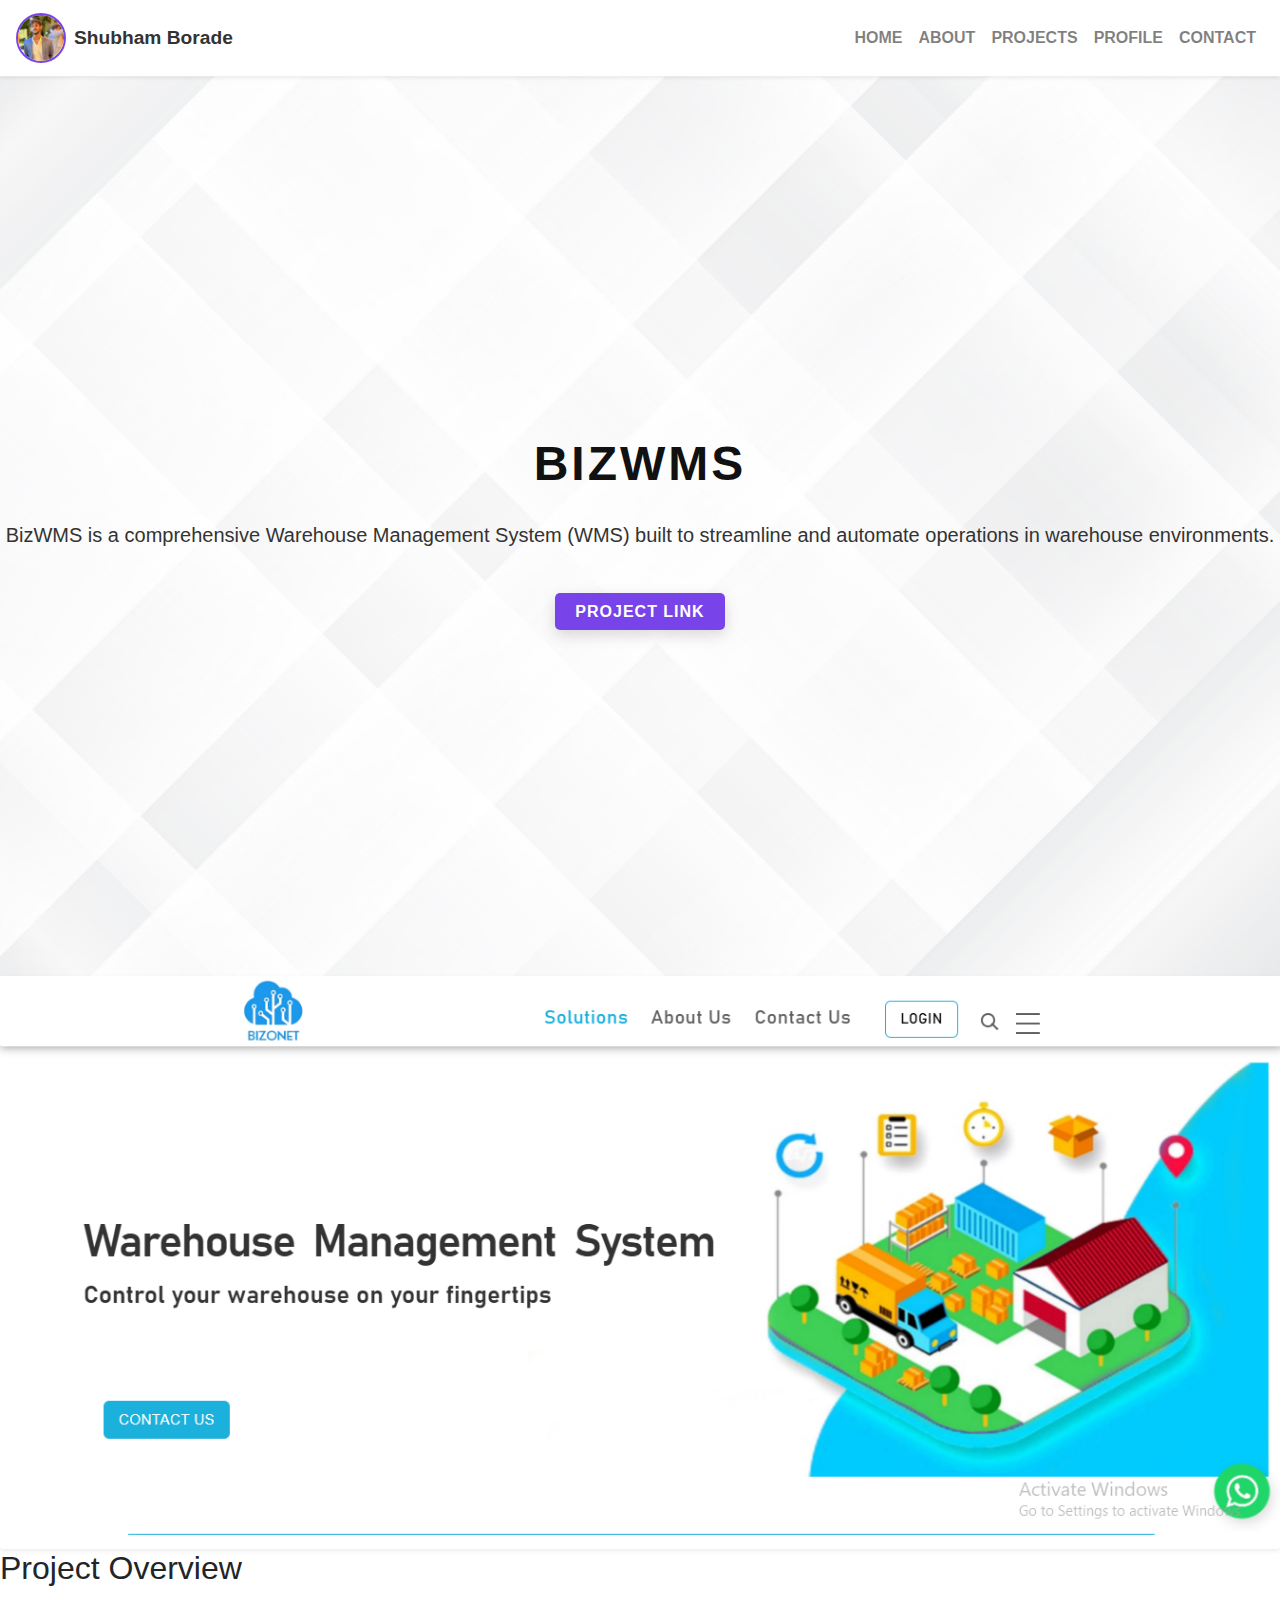
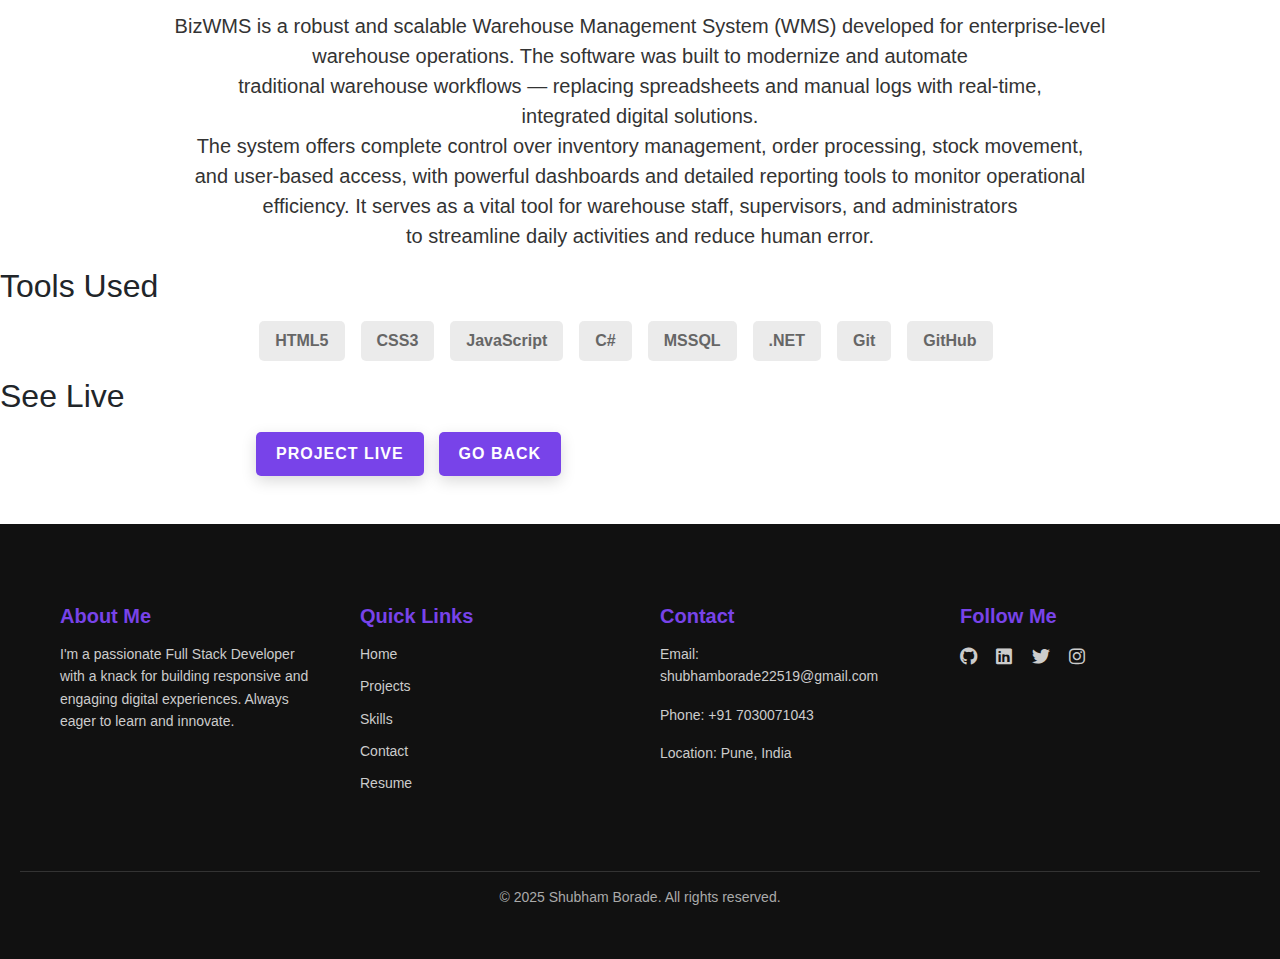
<file: project-2.html>
<!DOCTYPE html>
<html lang="en">
<head>
    <meta charset="UTF-8">
    <meta name="viewport" content="width=device-width, initial-scale=1.0">
    <title>PROJECT-2</title>
  <!-- Bootstrap CSS -->
  <link rel="stylesheet" href="https://cdn.jsdelivr.net/npm/bootstrap@4.4.1/dist/css/bootstrap.min.css" />

  <!-- Google Fonts -->
  <link href="https://fonts.googleapis.com/css2?family=Montserrat:wght@400;700&display=swap" rel="stylesheet" />

  <!-- Font Awesome for icons -->
  <link rel="stylesheet" href="https://cdnjs.cloudflare.com/ajax/libs/font-awesome/6.5.0/css/all.min.css" />
<script src="https://code.jquery.com/jquery-3.4.1.slim.min.js"></script>
<script src="https://cdn.jsdelivr.net/npm/bootstrap@4.4.1/dist/js/bootstrap.bundle.min.js"></script>

    <!-- Custom CSS -->
    <link rel="stylesheet" href="Portfolio design.css" />
 
</head>
<body>
      <header>
 <!-- navbar starts here -->
<div id="navbar"></div>
</header>
    <div class="home-hero">
    <div class="text-center  ">
        <p class="head-primary">BizWMS</p>
        <div class="below-header">
            BizWMS is a comprehensive Warehouse Management System (WMS) built to streamline and 
                automate operations in warehouse environments. 
        </div>
        <div class="button-1">
        <a class="btn-btn-bg mt-4" href="#projectus">PROJECT LINK</a>
    </div>
      </div>
</div>
 <div class="project-photos">
              <img src="./assets/bizwms project.png"   class="img-fluid rounded shadow-sm w-100"  loading="lazy">
</div>
<div>
  <h2 class="head2">Project Overview</h2>
  <div><p class="below-header mt-4">
    BizWMS is a robust and scalable Warehouse Management System (WMS) developed for enterprise-level<br>
     warehouse operations. The software was built to modernize and automate<br>
      traditional warehouse workflows — replacing spreadsheets and manual logs with real-time,<br>
       integrated digital solutions.<br>

The system offers complete control over inventory management, order processing, stock movement,<br>
 and user-based access, with powerful dashboards and detailed reporting tools to monitor operational<br>
  efficiency. It serves as a vital tool for warehouse staff, supervisors, and administrators <br>
  to streamline daily activities and reduce human error.<br>
 
  </p></div>

</div>
<div>
  <h2 class="head2">Tools Used</h2>
   <div class="content-skills mb-3">
                <div class="skills__skill ml-3">HTML5</div>
                <div class="skills__skill">CSS3</div>
                <div class="skills__skill">JavaScript</div>
                <div class="skills__skill">C#</div>
                <div class="skills__skill">MSSQL</div>
                <div class="skills__skill">.NET</div>
                 <div class="skills__skill">Git</div>
                <div class="skills__skill">GitHub</div>
              </div>
</div>
<div>
  <h2 class="head2">See Live</h2>
  <div class="button-group">
    <a class="btn-btn-bg mt-2 mb-5"  href="https://bizwms.in/ ">Project Live</a>
    <a class="btn-btn-bg mt-2 mb-5 " href="#homed">Go Back</a>
  </div>
</div>
<div id="footer"></div>
</body>
 <script src="header and footer.js"></script>

</html>
</file>
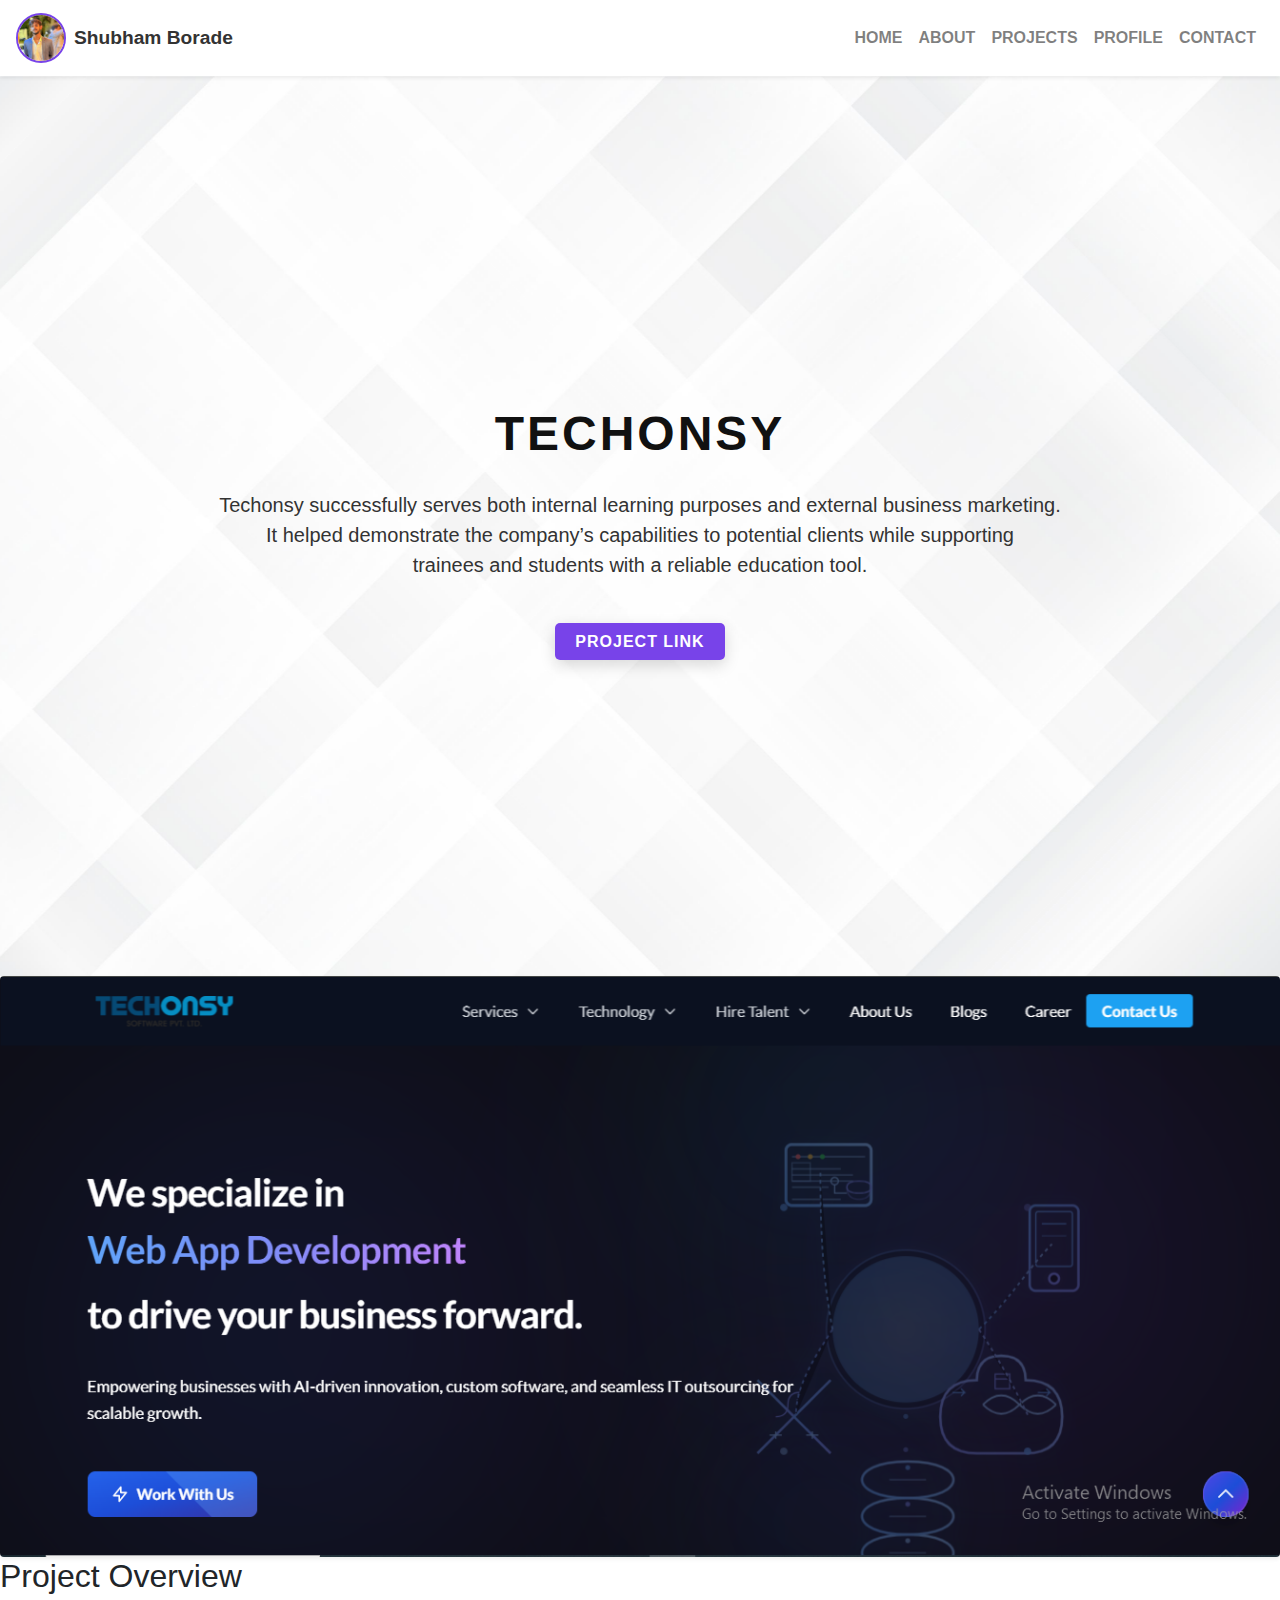
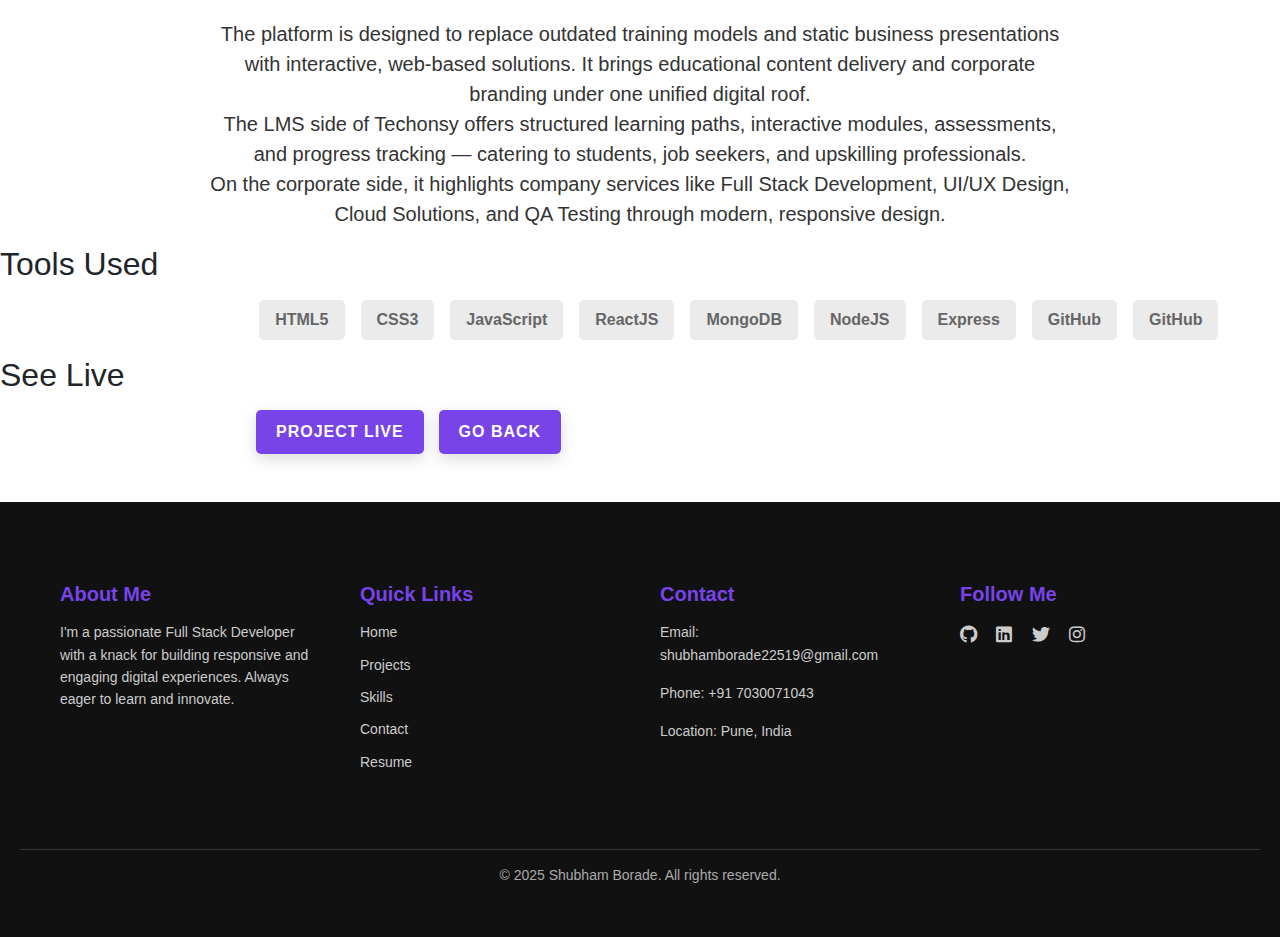
<file: project-3.html>
<!DOCTYPE html>
<html lang="en">
<head>
    <meta charset="UTF-8">
    <meta name="viewport" content="width=device-width, initial-scale=1.0">
    <title>PROJECT-3</title>
  <!-- Bootstrap CSS -->
  <link rel="stylesheet" href="https://cdn.jsdelivr.net/npm/bootstrap@4.4.1/dist/css/bootstrap.min.css" />

  <!-- Google Fonts -->
  <link href="https://fonts.googleapis.com/css2?family=Montserrat:wght@400;700&display=swap" rel="stylesheet" />

  <!-- Font Awesome for icons -->
  <link rel="stylesheet" href="https://cdnjs.cloudflare.com/ajax/libs/font-awesome/6.5.0/css/all.min.css" />
<script src="https://code.jquery.com/jquery-3.4.1.slim.min.js"></script>
<script src="https://cdn.jsdelivr.net/npm/bootstrap@4.4.1/dist/js/bootstrap.bundle.min.js"></script>

    <!-- Custom CSS -->
    <link rel="stylesheet" href="Portfolio design.css" />

</head>
<body>
      <header>
 <!-- navbar starts here -->
<div id="navbar"></div>
</header>
    <div class="home-hero">
    <div class="text-center  ">
        <p class="head-primary">Techonsy
          
        </p>
        <div class="below-header">
          Techonsy successfully serves both internal learning purposes and external business marketing.<br>
It helped demonstrate the company’s capabilities to potential clients while supporting<br>
trainees and students with a reliable education tool.
        </div>
        <div class="button-1">
        <a class="btn-btn-bg mt-4" href="#projectus">PROJECT LINK</a>
    </div>
      </div>
</div>
 <div class="project-photos">
              <img src="./assets/techonsy lms.png"   class="img-fluid rounded shadow-sm w-100"  loading="lazy">
</div>
<div>
  <h2 class="head2">Project Overview</h2>
  <div><p class="below-header mt-4">
  The platform is designed to replace outdated training models and static business presentations <br>
 with interactive, web-based solutions. It brings educational content delivery and corporate <br>
 branding under one unified digital roof.<br>

The LMS side of Techonsy offers structured learning paths, interactive modules, assessments, <br>
and progress tracking — catering to students, job seekers, and upskilling professionals. <br>
On the corporate side, it highlights company services like Full Stack Development, UI/UX Design,<br> 
Cloud Solutions, and QA Testing through modern, responsive design.
 
  </p></div>

</div>
<div>
  <h2 class="head2">Tools Used</h2>
   <div class="content-skills mb-3">
                  <div class="skills__skill ml-3">HTML5</div>
                <div class="skills__skill">CSS3</div>
                <div class="skills__skill">JavaScript</div>
                <div class="skills__skill">ReactJS</div>
                <div class="skills__skill">MongoDB</div>
                <div class="skills__skill">NodeJS</div>
                 <div class="skills__skill">Express</div>
                <div class="skills__skill">GitHub</div>
                <div class="skills__skill">GitHub</div>

              </div>
</div>
<div>
  <h2 class="head2">See Live</h2>
  <div class="button-group">
    <a class="btn-btn-bg mt-2 mb-5"  href="https://bizwms.in/ ">Project Live</a>
    <a class="btn-btn-bg mt-2 mb-5 " href="#homed">Go Back</a>
  </div>
</div>
<div id="footer"></div>
</body>
 <script src="header and footer.js"></script>

</html>
</file>
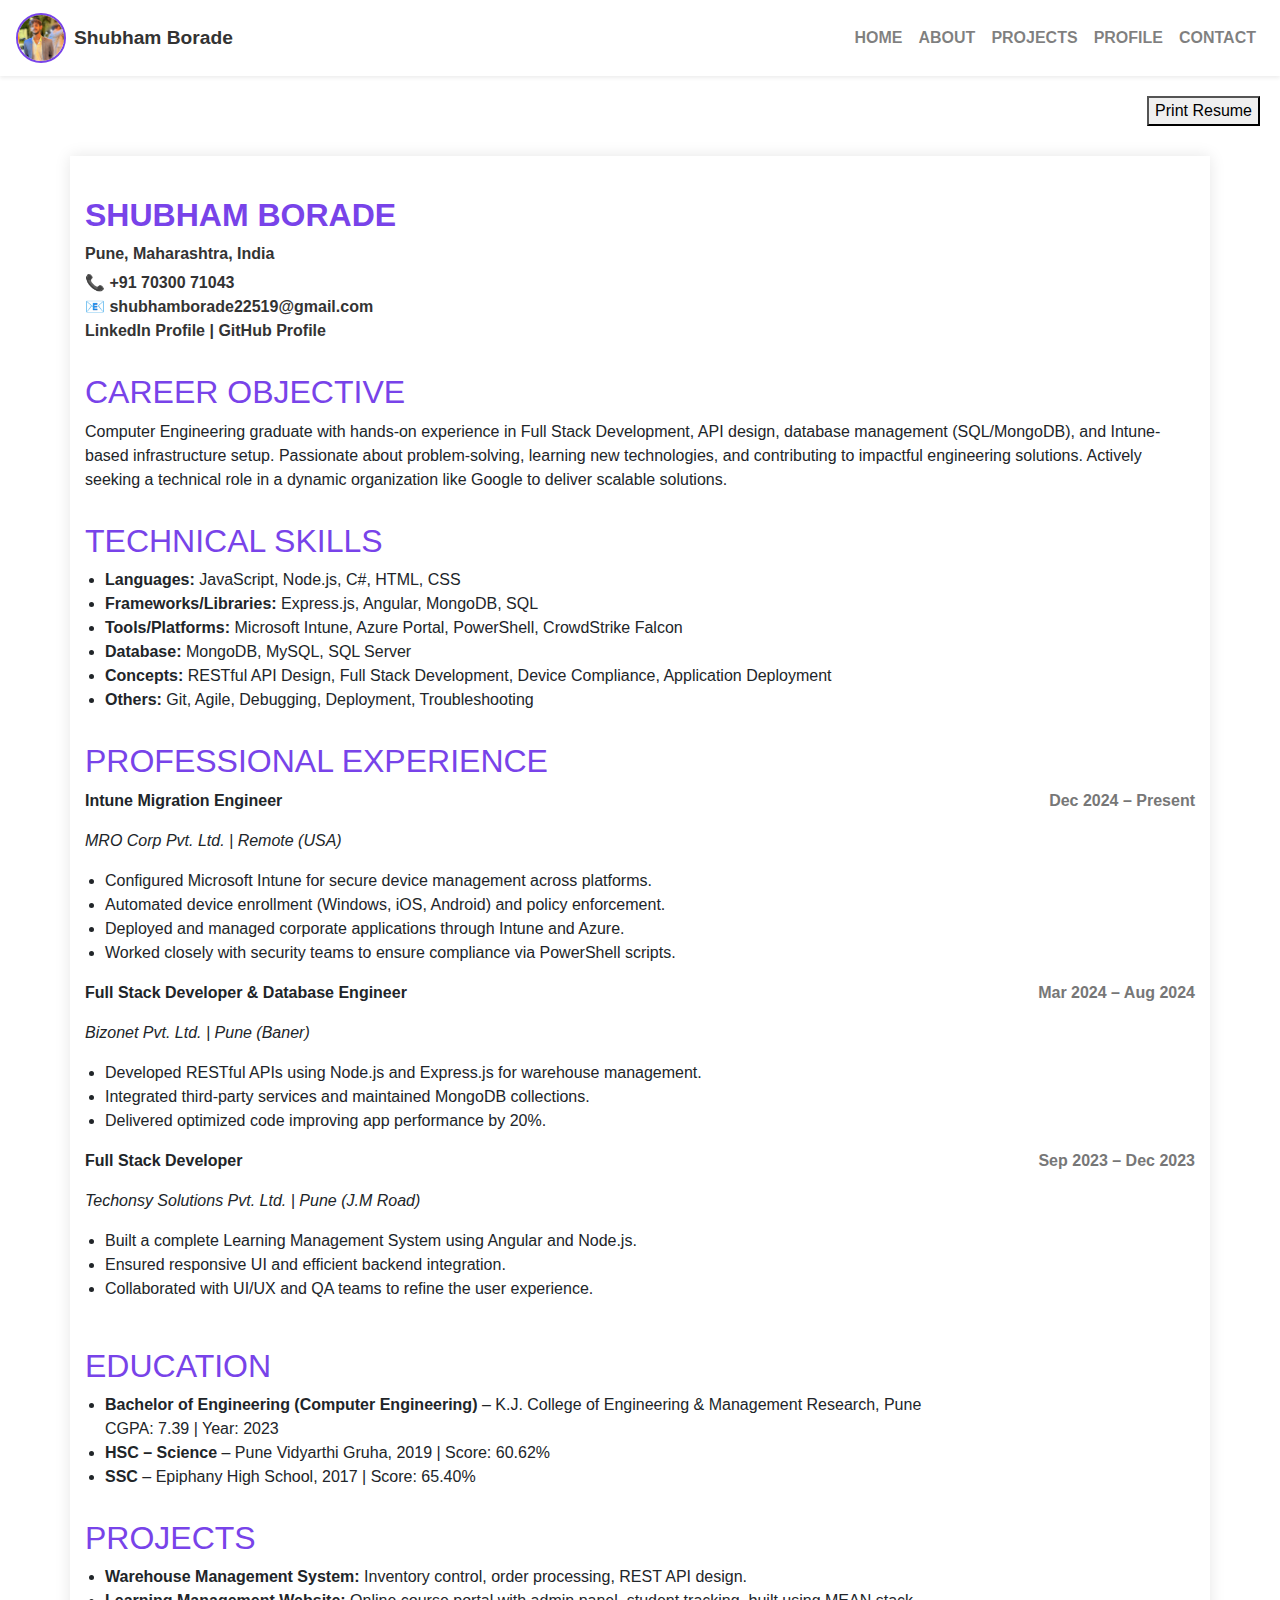
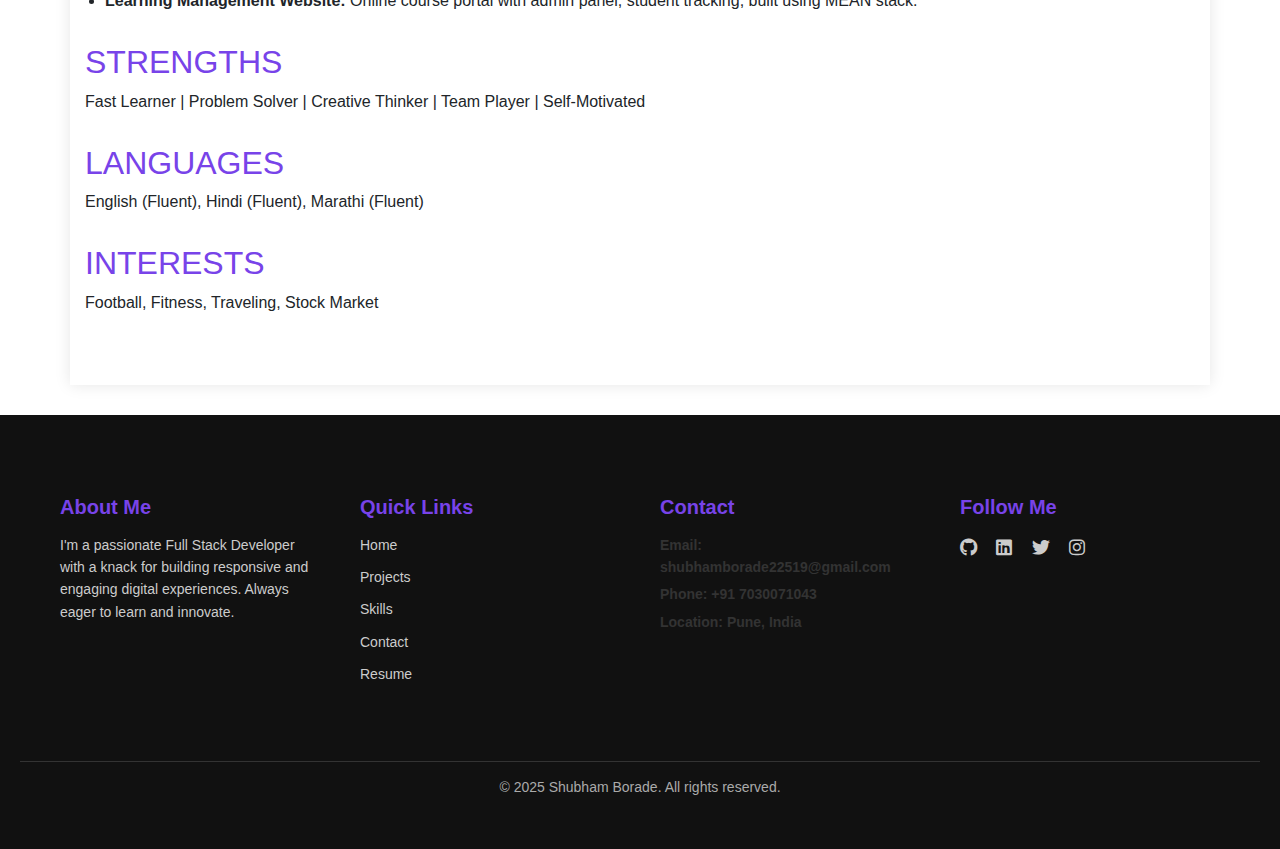
<file: resume-inside.html>
<!-- index.html -->
<!DOCTYPE html>
<html lang="en">
<head>
  <meta charset="UTF-8">
  <meta name="viewport" content="width=device-width, initial-scale=1.0">


 <!-- Bootstrap CSS -->
  <link rel="stylesheet" href="https://cdn.jsdelivr.net/npm/bootstrap@4.4.1/dist/css/bootstrap.min.css" />

  <!-- Google Fonts -->
  <link href="https://fonts.googleapis.com/css2?family=Montserrat:wght@400;700&display=swap" rel="stylesheet" />

  <!-- Font Awesome for icons -->
  <link rel="stylesheet" href="https://cdnjs.cloudflare.com/ajax/libs/font-awesome/6.5.0/css/all.min.css" />
<script src="https://code.jquery.com/jquery-3.4.1.slim.min.js"></script>
<script src="https://cdn.jsdelivr.net/npm/bootstrap@4.4.1/dist/js/bootstrap.bundle.min.js"></script>



  <!-- Custom CSS -->   
  <link rel="stylesheet" href="Portfolio design.css" />
  <link rel="stylesheet" href="resume-inside.css">

  <title>Shubham Borade - Resume</title>
 
</head>
<body>
    
  <!-- navbar starts here -->
<div id="navbar"></div>

     <div class="no-print" style="text-align: right; margin: 20px;">
  <button onclick="window.print()" class="right-section-button">
    Print Resume
  </button>
</div>
  <div class="container">
    <div class="contact section">
      <h1 class="title">SHUBHAM BORADE</h1>
      <p>Pune, Maharashtra, India</p>
      <p>
        📞 +91 70300 71043<br>
        📧 <a href="mailto:shubhamborade22519@gmail.com">shubhamborade22519@gmail.com</a><br>
        <a href="https://www.linkedin.com/in/shubham-borade-b588971b7/">LinkedIn Profile</a> | <a href="https://github.com/7030071043">GitHub Profile</a>
      </p>
    </div>

    <div class="section">
      <h2>CAREER OBJECTIVE</h2>
      <p>Computer Engineering graduate with hands-on experience in Full Stack Development, API design, database management (SQL/MongoDB), and Intune-based infrastructure setup. Passionate about problem-solving, learning new technologies, and contributing to impactful engineering solutions. Actively seeking a technical role in a dynamic organization like Google to deliver scalable solutions.</p>
    </div>

    <div class="section">
      <h2>TECHNICAL SKILLS</h2>
      <ul>
        <li><strong>Languages:</strong> JavaScript, Node.js, C#, HTML, CSS</li>
        <li><strong>Frameworks/Libraries:</strong> Express.js, Angular, MongoDB, SQL</li>
        <li><strong>Tools/Platforms:</strong> Microsoft Intune, Azure Portal, PowerShell, CrowdStrike Falcon</li>
        <li><strong>Database:</strong> MongoDB, MySQL, SQL Server</li>
        <li><strong>Concepts:</strong> RESTful API Design, Full Stack Development, Device Compliance, Application Deployment</li>
        <li><strong>Others:</strong> Git, Agile, Debugging, Deployment, Troubleshooting</li>
      </ul>
    </div>

    <div class="section">
      <h2>PROFESSIONAL EXPERIENCE</h2>
      <div class="clearfix">
        <p class="position">Intune Migration Engineer <span class="date">Dec 2024 – Present</span></p>
        <p class="company">MRO Corp Pvt. Ltd. | Remote (USA)</p>
        <ul>
          <li>Configured Microsoft Intune for secure device management across platforms.</li>
          <li>Automated device enrollment (Windows, iOS, Android) and policy enforcement.</li>
          <li>Deployed and managed corporate applications through Intune and Azure.</li>
          <li>Worked closely with security teams to ensure compliance via PowerShell scripts.</li>
        </ul>
      </div>
      <div class="clearfix">
        <p class="position">Full Stack Developer & Database Engineer <span class="date">Mar 2024 – Aug 2024</span></p>
        <p class="company">Bizonet Pvt. Ltd. | Pune (Baner)</p>
        <ul>
          <li>Developed RESTful APIs using Node.js and Express.js for warehouse management.</li>
          <li>Integrated third-party services and maintained MongoDB collections.</li>
          <li>Delivered optimized code improving app performance by 20%.</li>
        </ul>
      </div>
      <div class="clearfix">
        <p class="position">Full Stack Developer <span class="date">Sep 2023 – Dec 2023</span></p>
        <p class="company">Techonsy Solutions Pvt. Ltd. | Pune (J.M Road)</p>
        <ul>
          <li>Built a complete Learning Management System using Angular and Node.js.</li>
          <li>Ensured responsive UI and efficient backend integration.</li>
          <li>Collaborated with UI/UX and QA teams to refine the user experience.</li>
        </ul>
      </div>
    </div>

    <div class="section">
      <h2>EDUCATION</h2>
      <ul>
        <li><strong>Bachelor of Engineering (Computer Engineering)</strong> – K.J. College of Engineering & Management Research, Pune<br>CGPA: 7.39 | Year: 2023</li>
        <li><strong>HSC – Science</strong> – Pune Vidyarthi Gruha, 2019 | Score: 60.62%</li>
        <li><strong>SSC</strong> – Epiphany High School, 2017 | Score: 65.40%</li>
      </ul>
    </div>

    <div class="section">
      <h2>PROJECTS</h2>
      <ul>
        <li><strong>Warehouse Management System:</strong> Inventory control, order processing, REST API design.</li>
        <li><strong>Learning Management Website:</strong> Online course portal with admin panel, student tracking, built using MEAN stack.</li>
      </ul>
    </div>

    <div class="section">
      <h2>STRENGTHS</h2>
      <p>Fast Learner | Problem Solver | Creative Thinker | Team Player | Self-Motivated</p>
    </div>

    <div class="section">
      <h2>LANGUAGES</h2>
      <p>English (Fluent), Hindi (Fluent), Marathi (Fluent)</p>
    </div>

    <div class="section">
      <h2>INTERESTS</h2>
      <p>Football, Fitness, Traveling, Stock Market</p>
    </div>
   

  </div>
  <div id="footer"></div>
</body>
 
<script src="header and footer.js"></script>
</html>
</file>
<file: Portfolio design.css>
* {
  scroll-behavior: smooth;
  }

body {
box-sizing: border-box;
line-height: 1.5;
font-family: 'Source Sans Pro', sans-serif;
overflow-x: hidden;
background-color: #fafafa;
}

.home-hero {
color: #111;
background: url('./assets/background.jpg');
background-size: cover;
background-position: center;
height: 100vh;
display: flex;
align-items: center;
justify-content: center;
text-align: center;
}
.navbar-container {
  position: sticky;
  top: 0;
  z-index: 1000;
  display: flex;
  justify-content: space-between;
  align-items: center;
  padding: 15px 30px;
  background-color: #fff; /* or #111 for dark theme */
  border-bottom: 1px solid #eee;
}

.nav-brand {
  display: flex;
  align-items: center;
}

.nav-photo {
  width: 50px;
  height: 50px;
  border-radius: 50%;
  margin-right: 10px;
  object-fit: cover;
  object-position: top;
  border: 2px solid #7843E9;
  zoom: 100%;
}

.nav-name {
  font-weight: 700;
  font-size: 1.2rem;
  color: #333;
}

.nav {
  display: flex;
  gap: 20px;
  list-style: none;
  margin: 0;
}

.nav-link {
  font-size: 1rem;
  font-weight: 700;
  color: #333;
  text-decoration: none;
}

.nav-link:hover {
  color: #7843E9;
}


.head-primary {
font-size: 3rem;
letter-spacing: 3px;
text-transform: uppercase;
font-weight: 800;
color: #111;
}

.below-header,
.below-me {
color: #333;
font-size: 1.25rem;
text-align: center;
margin-top: 20px;
}

.btn-btn-bg {
background: #7843E9;
color: #fff;
text-transform: uppercase;
letter-spacing: 1px;
padding: 10px 20px;
font-weight: 700;
border-radius: 5px;
box-shadow: 0 5px 15px rgba(0, 0, 0, 0.15);
border: none;  
text-decoration: none;
  transition: background-color 0.3s ease;

 }

 .btn-btn-bg:hover{
cursor: pointer;
color: white;
text-decoration: none;
background-color: #77dd77;
  }

.container-about-me {
text-align: center;
margin-top: 4rem;
color: #333;
}

.main-container {
display: flex;
justify-content: space-between;
flex-wrap: wrap;
gap: 2rem;
}

.left-content,
.right-content {
flex: 1;
min-width: 300px;
}

.content-skills {
display: flex;
flex-wrap: wrap;
gap: 1rem;
margin-top: 1rem;
margin-left: 19%;
}

.skills\_\_skill {
padding: 0.5rem 1rem;
background: rgba(153, 153, 153, 0.2);
border-radius: 5px;
font-weight: 600;
color: #666;
}

.projects\_\_row {
display: flex;
gap: 5rem;
margin-left: 10%;
margin-right: 10%;
align-items: center;
flex-wrap: nowrap;
margin-bottom: 10%;
}

.projects\_\_row-img-cont {
overflow: hidden;
flex: 1.5;
max-width: 100%;
}

.projects\_\_row-img {
width: 100%;
height: auto;
object-fit: cover;
border-radius: 10px;
display: block;
}
.projectphtos{
height: 20%;
width: 20%;
}

.projects\_\_row-content {
flex: 1;
padding: 2rem 0;
display: flex;
flex-direction: column;
align-items: flex-start;
}

.main-footer {
background-color: #111;
color: #ccc;
padding: 60px 20px 20px;
font-family: 'Segoe UI', sans-serif;
}

.footer-container {
display: flex;
flex-wrap: wrap;
justify-content: space-between;
max-width: 1200px;
margin: auto;
}

.footer-section {
flex: 1 1 220px;
margin: 20px;
}

.footer-title {
color: #7843E9;
margin-bottom: 15px;
font-size: 20px;
font-weight: 600;
}

.footer-section p,
.footer-section li,
.footer-section a {
font-size: 14px;
line-height: 1.6;
color: #ccc;
text-decoration: none;
}


.footer-section ul {
list-style: none;
padding: 0;
}

.footer-section li {
margin-bottom: 10px;
}
 .footer-section a:hover {
  color: #7843E9;

 }

.social-icons a {
color: #ccc;
margin-right: 15px;
font-size: 18px;
transition: color 0.3s;
}

.social-icons a:hover {
color: #7843E9;
}

.footer-bottom {
text-align: center;
padding: 15px 0;
border-top: 1px solid #333;
margin-top: 40px;
font-size: 14px;
color: #aaa;
}

@media (max-width: 768px) {
.footer-container {
flex-direction: column;
text-align: center;
}

.footer-section {
margin: 10px 0;
}

.social-icons {
justify-content: center;
}
}
.h2{
 margin-left: 20%;
}
.projectphtos{
  height: 10%;
  width: 25%;
  
}
.button-group {
  display: flex; 
  gap: 15px; /* space between them */
  margin-left: 20%;
  
}
.button-1{
  text-align: center;
  /* margin-left: 20%; */
  margin-top: 50px;
}
</file>
<file: resume-inside.css>
body {
  font-family: Arial, sans-serif;
  margin: 0;
  padding: 0;
  background-color: #f4f4f4;
  color: #333;
}

.container {
  max-width: 900px;
  margin: 30px auto;
  background: white;
  padding: 40px;
  box-shadow: 0 0 15px rgba(0,0,0,0.1);
}

h1, h2, h3 {
  color: #7843E9;
}

.section {
  margin-bottom: 30px;
}

ul {
  padding-left: 20px;
}

.contact p, .contact a {
  margin: 5px 0;
  color: #333;
  /* text-decoration: none; */
  font-weight: 700;
}

.title {
  font-size: 32px;
  font-weight: bold;
}

.subtitle {
  font-size: 18px;
  color: #555;
}

.position {
  font-weight: bold;
}

.institution, .company {
  font-style: italic;
}

.date {
  float: right;
  color: #777;
}

.clearfix::after {
  content: "";
  display: table;
  clear: both;
}@media print {
  body * {
    visibility: hidden;
  }

  .container, .container * {
    visibility: visible;
  }

  .container {
    position: absolute;
    left: 0;
    top: 0;
    width: 100%;
    background: white;
    box-shadow: none;
    margin: 0;
    padding: 0;
  }

  .no-print {
    display: none !important;
  }
  

  a[href]:after {
    content: " (" attr(href) ")";
    font-size: 0.9em;
  }

  .section {
    page-break-inside: avoid;
  }
}
</file>
